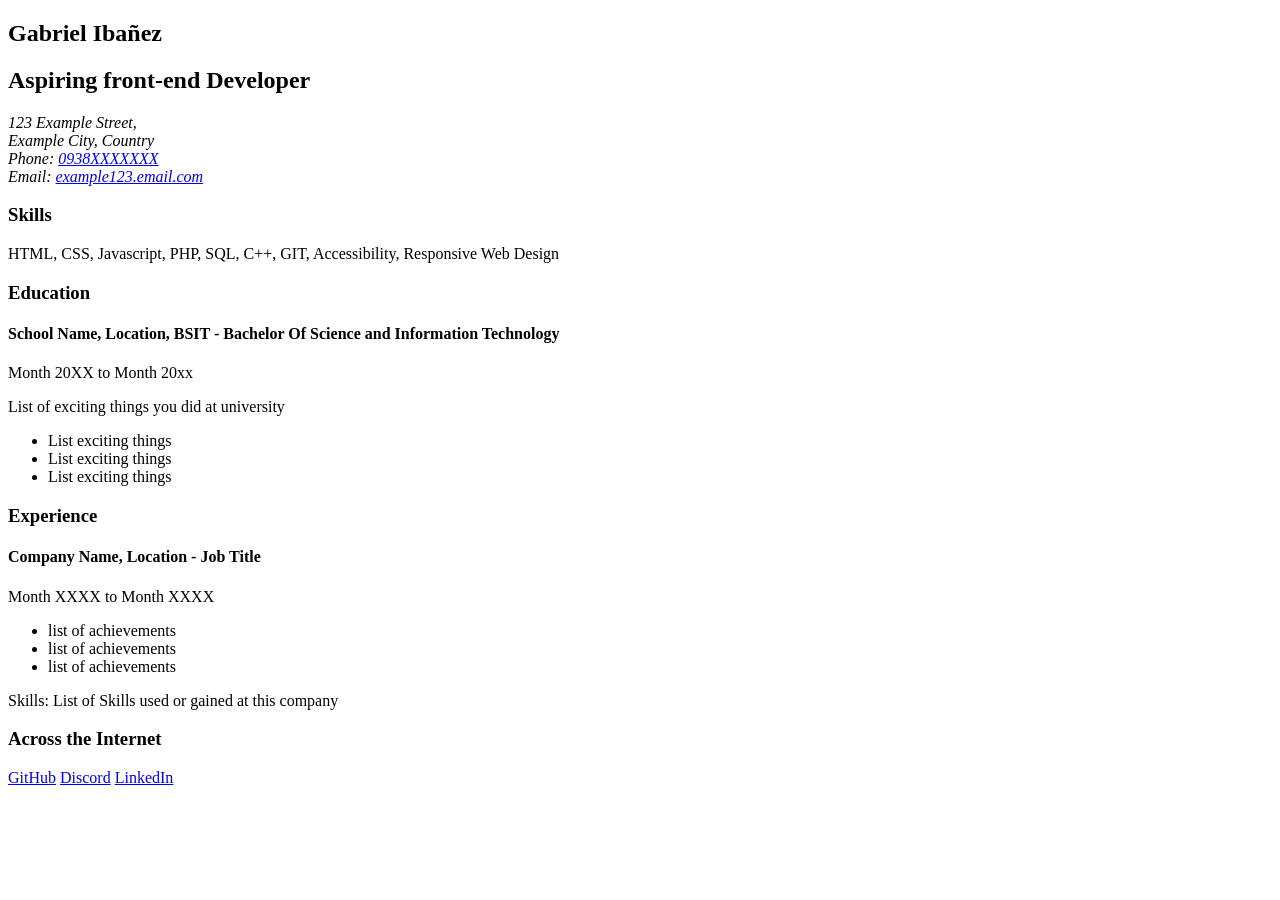
<file: front-end-projects/01-single-page-cv/index.html>
<!DOCTYPE html>
<html lang="en">
<head>
    <title>Gabriel Ibañez</title>
    <meta charset="UTF-8">
    <meta name="viewport" content="width=device-width, initial-scale=1.0">
    <!-- SEO Meta tags -->
    <meta name="description" content="single-page-cv of Gabriel Ibañez">
    <meta name="keywords" content="HTML, Single Page CV, Resume, Web Development">
    <meta name="author" content="Gabriel Ibañez, aspiring front-end Developer">
    <!-- Open Graph (OG) Tags -->
    <meta property="og:title" content="Gabriel Ibañez Curriculum Vitae">
    <meta property="og:description" content="to learn how create a structured, single page cv only using HTML">
    <meta property="og:type" content="Resume, Portfolio">
    <!-- favicon -->
    <link rel="icon" type="image/png" href="/front-end-projects/01-single-page-cv/favicon/favicon-32x32.png">
</head>
<body>
    <header>
        <section class="authors-info">
            <h1>Gabriel Ibañez</h1>
            <h2>Aspiring front-end Developer</h2>
            <section class="contact-info">
                <address>
                    123 Example Street, <br>
                    Example City, Country <br>
                    Phone: <a href="tel:+0938XXXXXXX">0938XXXXXXX</a><br>
                    Email: <a href="mailto:example123.email.com">example123.email.com</a>
                </address>
            </section>
        </section>
    </header>
    <main>
        <section class="skills">
            <h3>Skills</h3>
            <p>HTML, CSS, Javascript, PHP, SQL, C++, GIT, Accessibility, Responsive Web Design</p>
        </section>
        <section class="education">
            <h3>Education</h3>
            <h4>School Name, Location, BSIT - Bachelor Of Science and Information Technology</h4>
            <p>Month 20XX to Month 20xx</p>
            <section class="list">
                <p>List of exciting things you did at university</p>
                <ul>
                    <li>List exciting things</li>
                    <li>List exciting things</li>
                    <li>List exciting things</li>
                </ul>
            </section>
        </section>
        <section class="experience">
            <h3>Experience</h3>
            <h4>Company Name, Location - Job Title</h4>
            <p>Month XXXX to Month XXXX</p>
            <ul>
                <li>list of achievements</li>
                <li>list of achievements</li>
                <li>list of achievements</li>
            </ul>
            <p>Skills: List of Skills used or gained at this company</p>
        </section>
    </main>
    <footer>
        <section class="social-media-links">
            <h3>Across the Internet</h3>
            <a href="#">GitHub</a>
            <a href="#">Discord</a>
            <a href="#">LinkedIn</a>
        </section>
    </footer>
</body>
</html>
</file>
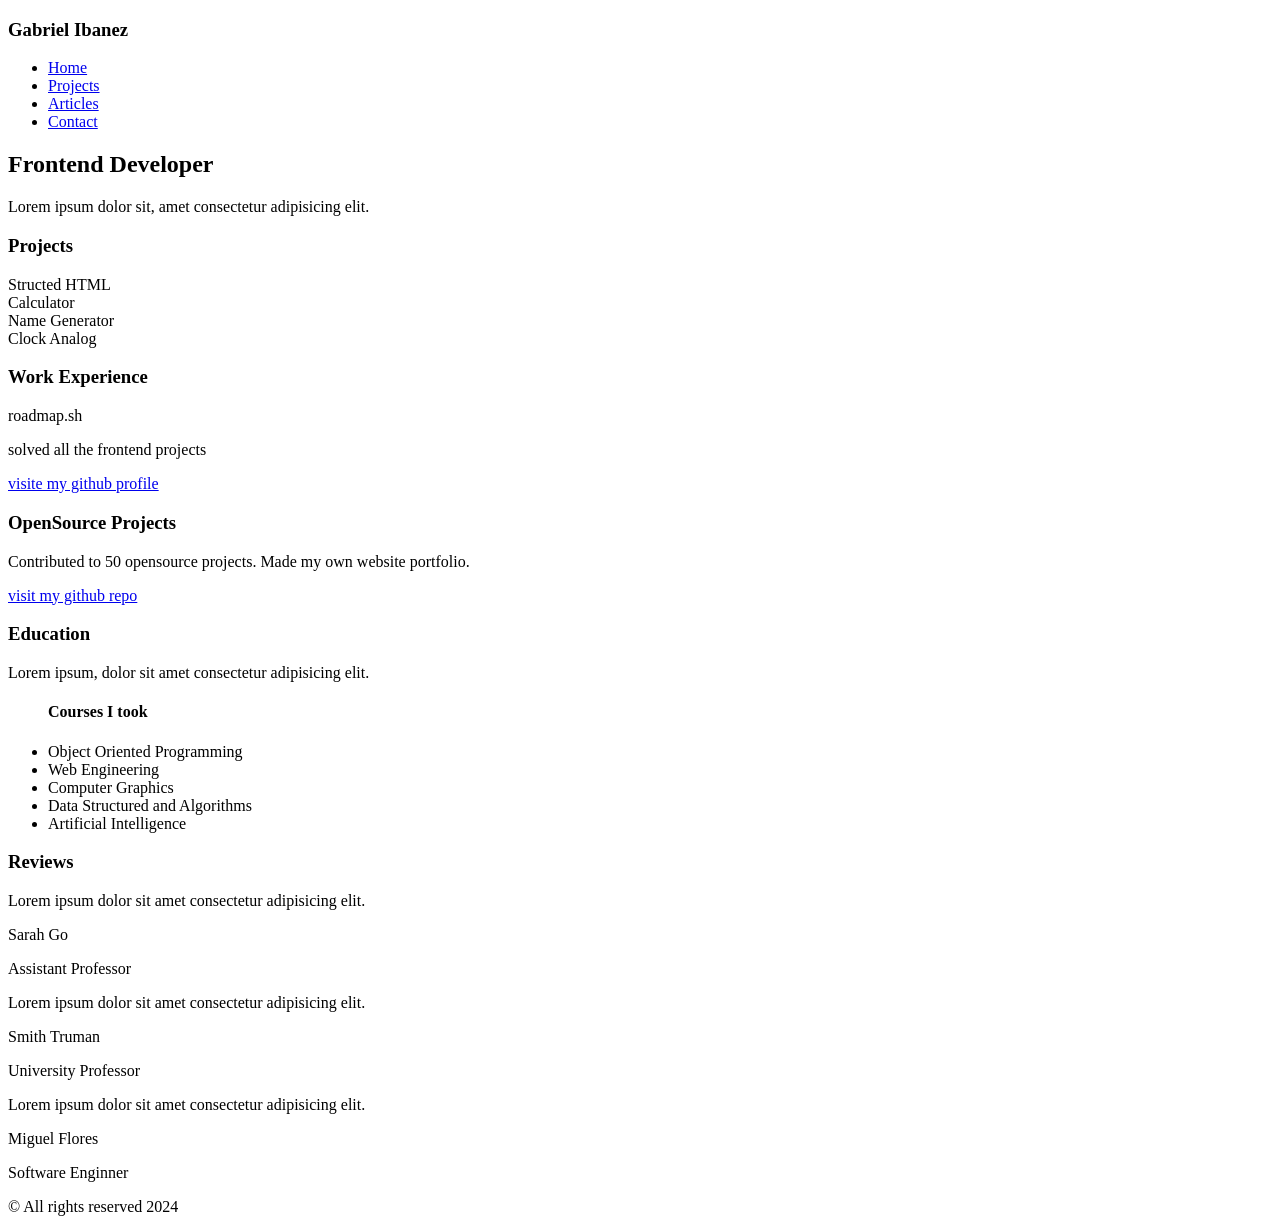
<file: front-end-projects/02-basic-html-website/index.html>
<!DOCTYPE html>
<html lang="en">
<head>
    <meta charset="UTF-8">
    <meta name="viewport" content="width=device-width, initial-scale=1.0">
    <meta name="author" content="Gabriel Ibanez, aspiring frontend developer">
    <meta name="keyword" content="web development, semantic html, structured html">
    <meta name="og:title" content="Gabriel's mock website portfolio">
    <meta name="og:description" content="roadmap.sh mock website project">
    <title>Portfolio</title>
</head>
<body>
    <header>
        <nav>
            <h3>Gabriel Ibanez</h3>
            <ul>
                <li><a href="./index.html">Home</a></li>
                <li><a href="./projects.html">Projects</a></li>
                <li><a href="./articles.html">Articles</a></li>
                <li><a href="./contact.html">Contact</a></li>
            </ul>
        </nav>
    </header>
    <main>
        <section class="hero">
            <h1>Frontend Developer</h1>
            <p>Lorem ipsum dolor sit, amet consectetur adipisicing elit.</p>
        </section>
        <section class="projects">
            <h3>Projects</h3>
            <article>Structed HTML</article>
            <article>Calculator</article>
            <article>Name Generator</article>
            <article>Clock Analog</article>
        </section>
        <section class="experience">
            <section>
                <h3>Work Experience</h3>
                <p>roadmap.sh</p>
                <p>solved all the frontend projects</p>
                <a href="#">visite my github profile</a>
            </section>
            <section>
                <h3>OpenSource Projects</h3>
                <p>Contributed to 50 opensource projects. Made my own website portfolio.</p>
                <a href="#">visit my github repo</a>
            </section>
        </section>
        <section class="education">
            <h3>Education</h3>
            <p>Lorem ipsum, dolor sit amet consectetur adipisicing elit.</p>
            <ul>
                <h4>Courses I took</h4>
                <li>Object Oriented Programming</li>
                <li>Web Engineering</li>
                <li>Computer Graphics</li>
                <li>Data Structured and Algorithms</li>
                <li>Artificial Intelligence</li>
            </ul>
        </section>
    </main>
    <footer>
        <h3>Reviews</h3>
        <section class="responded">
            <section>
                <p>Lorem ipsum dolor sit amet consectetur adipisicing elit.</p>
                <p>Sarah Go</p>
                <p>Assistant Professor</p>
            </section>
            <section>
                <p>Lorem ipsum dolor sit amet consectetur adipisicing elit.</p>
                <p>Smith Truman</p>
                <p>University Professor</p>
            </section>
            <section>
                <p>Lorem ipsum dolor sit amet consectetur adipisicing elit.</p>
                <p>Miguel Flores</p>
                <p>Software Enginner</p>
            </section>
        </section>
        <p>&copy; All rights reserved 2024</p>
    </footer>
</body>
</html>
</file>
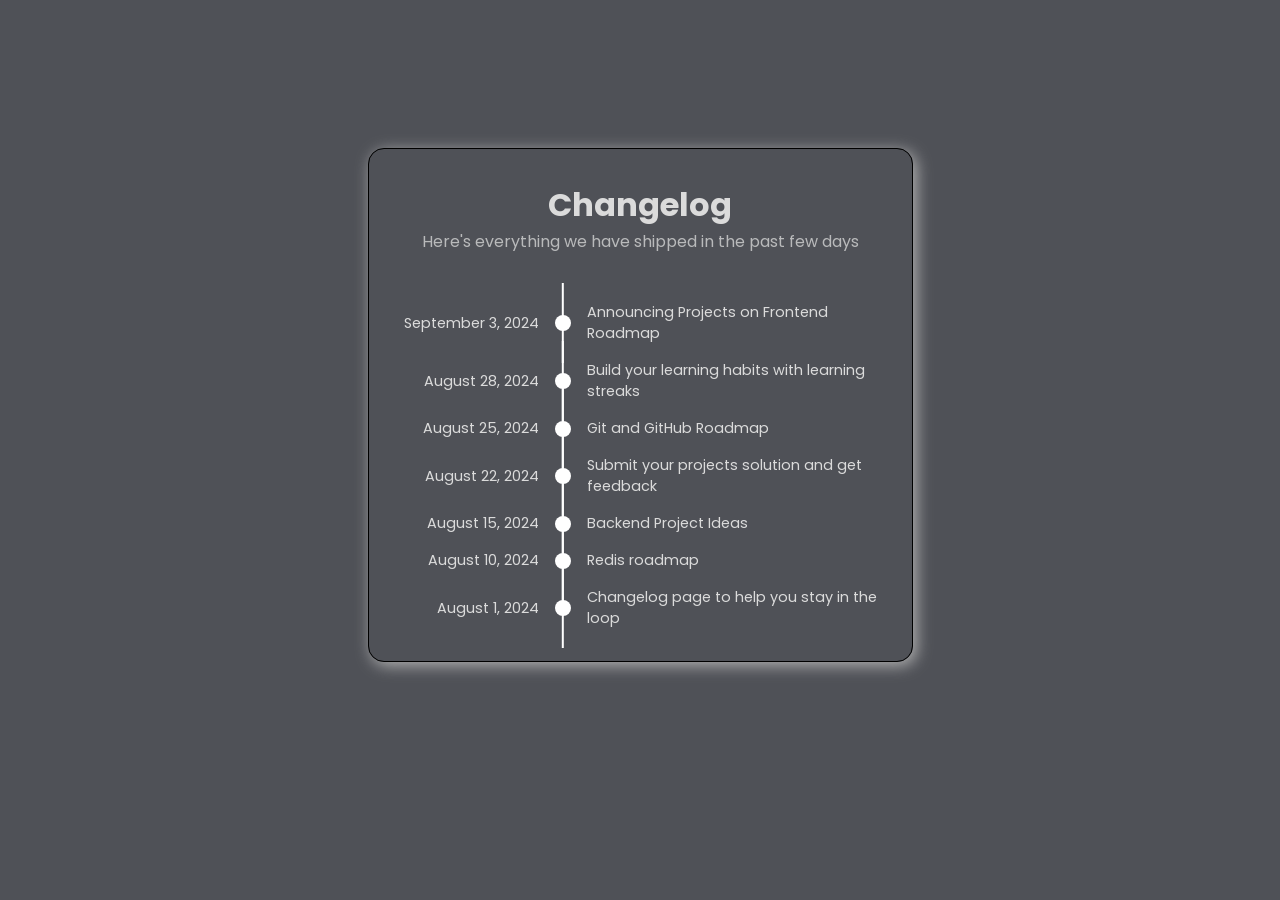
<file: front-end-projects/04-changelog-component/index.html>
<!DOCTYPE html>
<html lang="en">
<head>
    <meta charset="UTF-8">
    <meta name="viewport" content="width=device-width, initial-scale=1.0">
    <link rel="stylesheet" href="style.css">
    <title>Changelog</title>
</head>
<body>
    <div class="changelog-container">
        <div class="introduction">
            <h1>Changelog</h1>
            <p>Here's everything we have shipped in the past few days</p>
        </div>
        <div class="list-timeline">
            <section class="timeline-item">
                <div class="timeline-date">September 3, 2024</div>
                <div class="timeline-dot"></div>
                <div class="timeline-content">Announcing Projects on Frontend Roadmap</div>
            </section>
            <section class="timeline-item">
                <div class="timeline-date">August 28, 2024</div>
                <div class="timeline-dot"></div>
                <div class="timeline-content">Build your learning habits with learning streaks</div>
            </section>
            <section class="timeline-item">
                <div class="timeline-date">August 25, 2024</div>
                <div class="timeline-dot"></div>
                <div class="timeline-content">Git and GitHub Roadmap</div>
            </section>
            <section class="timeline-item">
                <div class="timeline-date">August 22, 2024</div>
                <div class="timeline-dot"></div>
                <div class="timeline-content">Submit your projects solution and get feedback</div>
            </section>
            <section class="timeline-item">
                <div class="timeline-date">August 15, 2024</div>
                <div class="timeline-dot"></div>
                <div class="timeline-content">Backend Project Ideas</div>
            </section>
            <section class="timeline-item">
                <div class="timeline-date">August 10, 2024</div>
                <div class="timeline-dot"></div>
                <div class="timeline-content">Redis roadmap</div>
            </section>
            <section class="timeline-item">
                <div class="timeline-date">August 1, 2024</div>
                <div class="timeline-dot"></div>
                <div class="timeline-content">Changelog page to help you stay in the loop</div>
            </section>
        </div>
    </div>
</body>
</html>
</file>
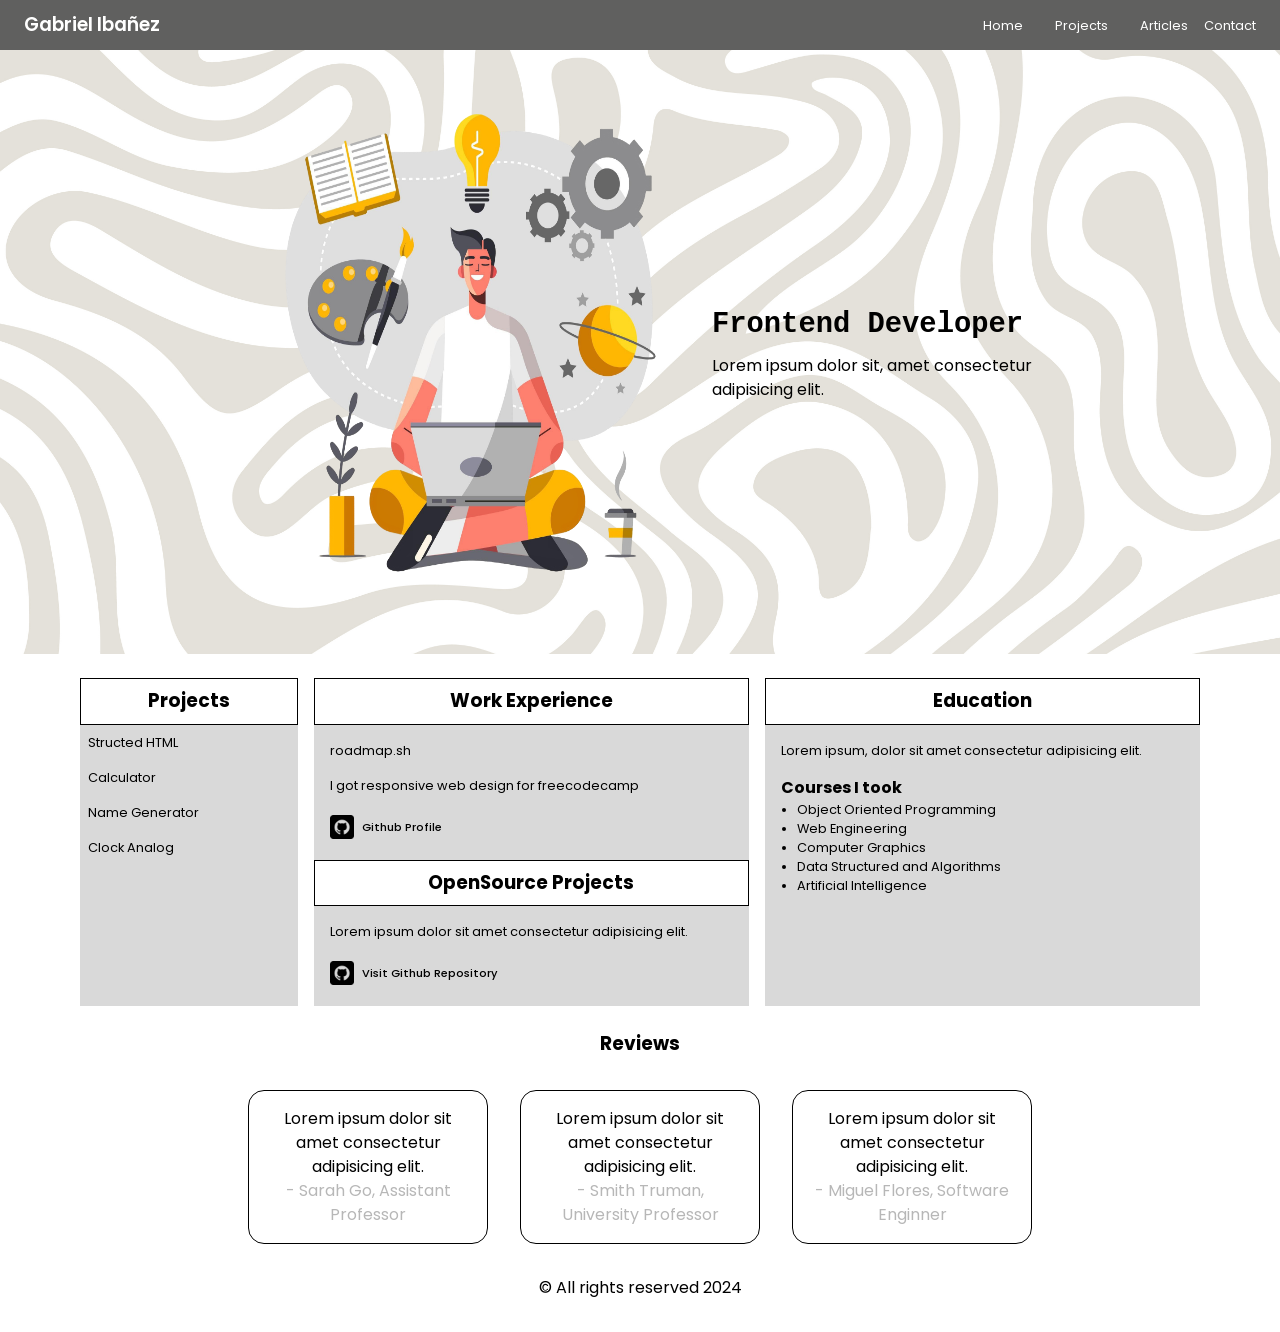
<file: front-end-projects/03-personal-portfolio/pages/index.html>
<!DOCTYPE html>
<html lang="en">
<head>
    <meta charset="UTF-8">
    <meta name="viewport" content="width=device-width, initial-scale=1.0">
    <meta name="author" content="Gabriel Ibañez, aspiring frontend developer">
    <meta name="keyword" content="web development, semantic html, structured html">
    <meta name="og:title" content="Gabriel's mock website portfolio">
    <meta name="og:description" content="roadmap.sh mock website project">
    <link rel="stylesheet" href="../styles/index.css">
    <title>Portfolio</title>
</head>
<body>
    <header>
        <nav>
            <h3>Gabriel Ibañez</h3>
            <ul>
                <li><a href="./index.html">Home</a></li>
                <li><a href="./projects.html">Projects</a></li>
                <li><a href="./articles.html">Articles</a></li>
                <li><a href="./contact.html">Contact</a></li>
            </ul>
        </nav>
    </header>
    <main>
        <section class="hero">
            <img class="hero__img" src="../assets/images/rb_64279.png" alt="#">
            <section class="hero__intro">
                <h1>Frontend Developer</h1>
                <p>Lorem ipsum dolor sit, amet consectetur <br>adipisicing elit.</p>
            </section>
        </section>
        <section class="flex-wrapper">
            <section class="projects">
                <h3>Projects</h3>
                <p>Structed HTML</p>
                <p>Calculator</p>
                <p>Name Generator</p>
                <p>Clock Analog</p>
            </section>
            <section class="experience">
                <h3>Work Experience</h3>
                <section>
                    <p>roadmap.sh</p>
                    <p>I got responsive web design for freecodecamp</p>
                    <section class="github-link">
                        <img src="../assets/images/github.png" alt="logo">
                        <a href="#">Github Profile</a>
                    </section>
                </section>
                <h3>OpenSource Projects</h3>
                <section>
                    <p>Lorem ipsum dolor sit amet consectetur adipisicing elit.</p>
                    <section class="github-link">
                        <img src="../assets/images/github.png" alt="logo">
                        <a href="#">Visit Github Repository</a>
                    </section>
                </section>
            </section>
            <section class="education">
                <h3>Education</h3>
                <section>
                    <p>Lorem ipsum, dolor sit amet consectetur adipisicing elit.</p>
                    <ul>
                        <h4>Courses I took</h4>
                        <li>Object Oriented Programming</li>
                        <li>Web Engineering</li>
                        <li>Computer Graphics</li>
                        <li>Data Structured and Algorithms</li>
                        <li>Artificial Intelligence</li>
                    </ul>
                </section>
            </section>
        </section>
    </main>
    <footer>
        <h3>Reviews</h3>
        <blockquote class="responded">
            <section>
                <p>Lorem ipsum dolor sit amet consectetur adipisicing elit.</p>
                <p class="responder">- Sarah Go, Assistant Professor</p>
            </section>
            <section>
                <p>Lorem ipsum dolor sit amet consectetur adipisicing elit.</p>
                <p class="responder">- Smith Truman, University Professor</p>
            </section>
            <section>
                <p>Lorem ipsum dolor sit amet consectetur adipisicing elit.</p>
                <p class="responder">- Miguel Flores, Software Enginner</p>
            </section>
        </blockquote>
        <p>&copy; All rights reserved 2024</p>
    </footer>
</body>
</html>
</file>
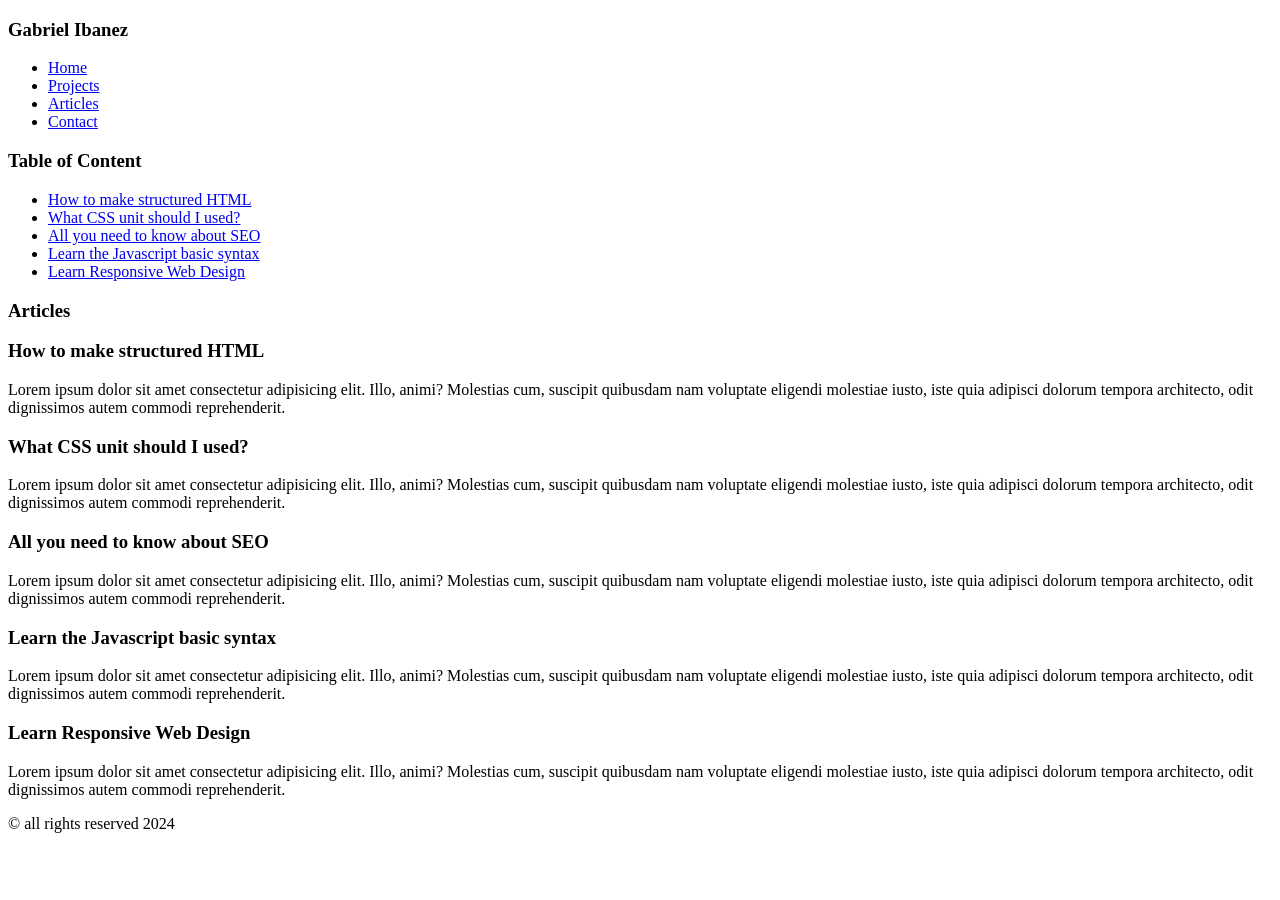
<file: front-end-projects/02-basic-html-website/articles.html>
<!DOCTYPE html>
<html lang="en">
<head>
    <meta charset="UTF-8">
    <meta name="viewport" content="width=device-width, initial-scale=1.0">
    <meta name="keyword" content="frontend projects, roadmap.sh structured html">
    <meta name="author" content="Gabriel Ibanez"> 
    <title>Articles</title>
</head>
<body>
    <header>
        <nav>
            <h3>Gabriel Ibanez</h3>
            <ul>
                <li><a href="./index.html">Home</a></li>
                <li><a href="./projects.html">Projects</a></li>
                <li><a href="./articles.html">Articles</a></li>
                <li><a href="./contact.html">Contact</a></li>
            </ul>
        </nav>
    </header>
    <main>
        <aside>
            <h3>Table of Content</h3>
            <ul>
                <li><a href="#article1">How to make structured HTML</a></li>
                <li><a href="#article2">What CSS unit should I used?</a></li>
                <li><a href="#article3">All you need to know about SEO</a></li>
                <li><a href="#article4">Learn the Javascript basic syntax</a></li>
                <li><a href="#article5">Learn Responsive Web Design</a></li>
            </ul>
        </aside>
        <section>
            <h3>Articles</h3>
            <section id="#article1">
                <h3>How to make structured HTML</h3>
                <p>Lorem ipsum dolor sit amet consectetur adipisicing elit. Illo, animi? Molestias cum, suscipit quibusdam nam voluptate eligendi molestiae iusto, iste quia adipisci dolorum tempora architecto, odit dignissimos autem commodi reprehenderit.</p>
            </section>
            <section id="#article2">
                <h3>What CSS unit should I used?</h3>
                <p>Lorem ipsum dolor sit amet consectetur adipisicing elit. Illo, animi? Molestias cum, suscipit quibusdam nam voluptate eligendi molestiae iusto, iste quia adipisci dolorum tempora architecto, odit dignissimos autem commodi reprehenderit.</p>
            </section>
            <section id="#article3">
                <h3>All you need to know about SEO</h3>
                <p>Lorem ipsum dolor sit amet consectetur adipisicing elit. Illo, animi? Molestias cum, suscipit quibusdam nam voluptate eligendi molestiae iusto, iste quia adipisci dolorum tempora architecto, odit dignissimos autem commodi reprehenderit.</p>
            </section>
            <section id="#article4">
                <h3>Learn the Javascript basic syntax</h3>
                <p>Lorem ipsum dolor sit amet consectetur adipisicing elit. Illo, animi? Molestias cum, suscipit quibusdam nam voluptate eligendi molestiae iusto, iste quia adipisci dolorum tempora architecto, odit dignissimos autem commodi reprehenderit.</p>
            </section>
            <section id="#article5">
                <h3>Learn Responsive Web Design</h3>
                <p>Lorem ipsum dolor sit amet consectetur adipisicing elit. Illo, animi? Molestias cum, suscipit quibusdam nam voluptate eligendi molestiae iusto, iste quia adipisci dolorum tempora architecto, odit dignissimos autem commodi reprehenderit.</p>
            </section>
        </section>
    </main>
    <footer>
        <p>&copy; all rights reserved 2024</p>
    </footer>
</body>
</html>
</file>
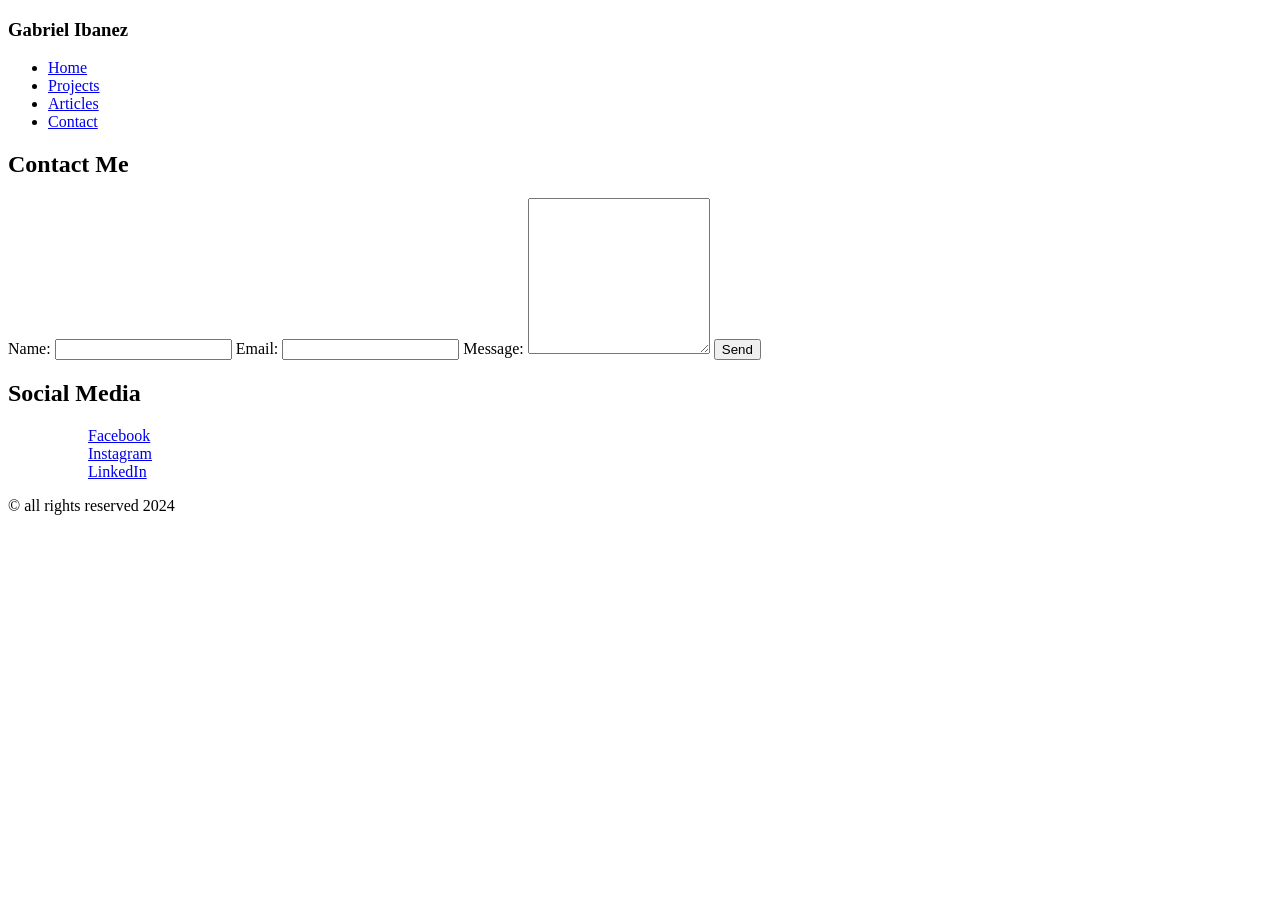
<file: front-end-projects/02-basic-html-website/contact.html>
<!DOCTYPE html>
<html lang="en">
<head>
    <meta charset="UTF-8">
    <meta name="viewport" content="width=device-width, initial-scale=1.0">
    <meta name="keyword" content="frontend projects, roadmap.sh structured html">
    <meta name="author" content="Gabriel Ibanez"> 
    <title>Contact</title>
</head>
<body>
    <header>
        <nav>
            <h3>Gabriel Ibanez</h3>
            <ul>
                <li><a href="./index.html">Home</a></li>
                <li><a href="./projects.html">Projects</a></li>
                <li><a href="./articles.html">Articles</a></li>
                <li><a href="./contact.html">Contact</a></li>
            </ul>
        </nav>
    </header>
    <main>
        <section>
            <h2>Contact Me</h2>
            <form action="#" method="POST">
                <label for="name">Name:</label>
                <input type="text" id="name" name="name" required>
                <label for="email">Email:</label>
                <input type="email" id="email" name="email" required>
                <label for="message">Message:</label>
                <textarea id="message" name="message" rows="10" required></textarea>
                <button type="submit">Send</button>
              </form>
        </section>
        <aside>
            <h2>Social Media</h2>
            <ul>
                <ul><a href="#">Facebook</a></ul>
                <ul><a href="#">Instagram</a></ul>
                <ul><a href="#">LinkedIn</a></ul>
            </ul>
        </aside>
    </main>
    <footer>
        <p>&copy; all rights reserved 2024</p>
    </footer>
</body>
</html>
</file>
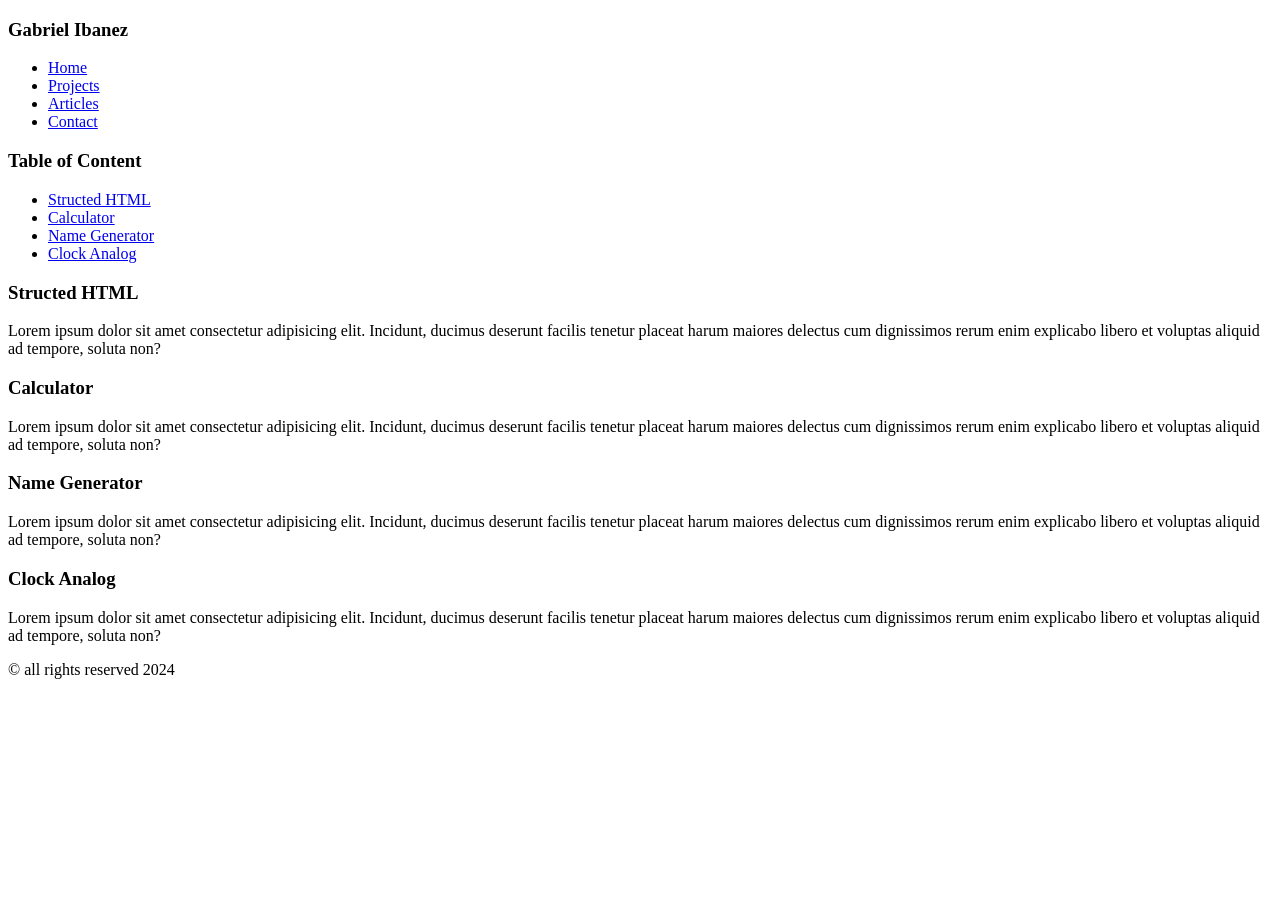
<file: front-end-projects/02-basic-html-website/projects.html>
<!DOCTYPE html>
<html lang="en">
<head>
    <meta charset="UTF-8">
    <meta name="viewport" content="width=device-width, initial-scale=1.0">
    <meta name="keyword" content="frontend projects, roadmap.sh structured html">
    <meta name="author" content="Gabriel Ibanez"> 
    <title>Projects</title>
</head>
<body>
    <header>
        <nav>
            <h3>Gabriel Ibanez</h3>
            <ul>
                <li><a href="./index.html">Home</a></li>
                <li><a href="./projects.html">Projects</a></li>
                <li><a href="./articles.html">Articles</a></li>
                <li><a href="./contact.html">Contact</a></li>
            </ul>
        </nav>
    </header>
    <main>
        <aside>
            <h3>Table of Content</h3>
            <ul>
                <li><a href="#project1">Structed HTML</a></li>
                <li><a href="#project2">Calculator</a></li>
                <li><a href="#project3">Name Generator</a></li>
                <li><a href="#project4">Clock Analog</a></li>
            </ul>
        </aside>
        <section class="projects">
                <section id="project1"> 
                    <h3>Structed HTML</h3>
                    <p>Lorem ipsum dolor sit amet consectetur adipisicing elit. Incidunt, ducimus deserunt facilis tenetur placeat harum maiores delectus cum dignissimos rerum enim explicabo libero et voluptas aliquid ad tempore, soluta non?</p>
                </section>
                <section id="project2">
                    <h3>Calculator</h3>
                    <p>Lorem ipsum dolor sit amet consectetur adipisicing elit. Incidunt, ducimus deserunt facilis tenetur placeat harum maiores delectus cum dignissimos rerum enim explicabo libero et voluptas aliquid ad tempore, soluta non?</p>
                </section id="project3">
                    <h3>Name Generator</h3>
                    <p>Lorem ipsum dolor sit amet consectetur adipisicing elit. Incidunt, ducimus deserunt facilis tenetur placeat harum maiores delectus cum dignissimos rerum enim explicabo libero et voluptas aliquid ad tempore, soluta non?</p>
                </section>
                <section id="project4">
                    <h3>Clock Analog</h3>
                    <p>Lorem ipsum dolor sit amet consectetur adipisicing elit. Incidunt, ducimus deserunt facilis tenetur placeat harum maiores delectus cum dignissimos rerum enim explicabo libero et voluptas aliquid ad tempore, soluta non?</p>
                </section>
        </section>
    </main>
    <footer>
        <p>&copy; all rights reserved 2024</p>
    </footer>
</body>
</html>
</file>
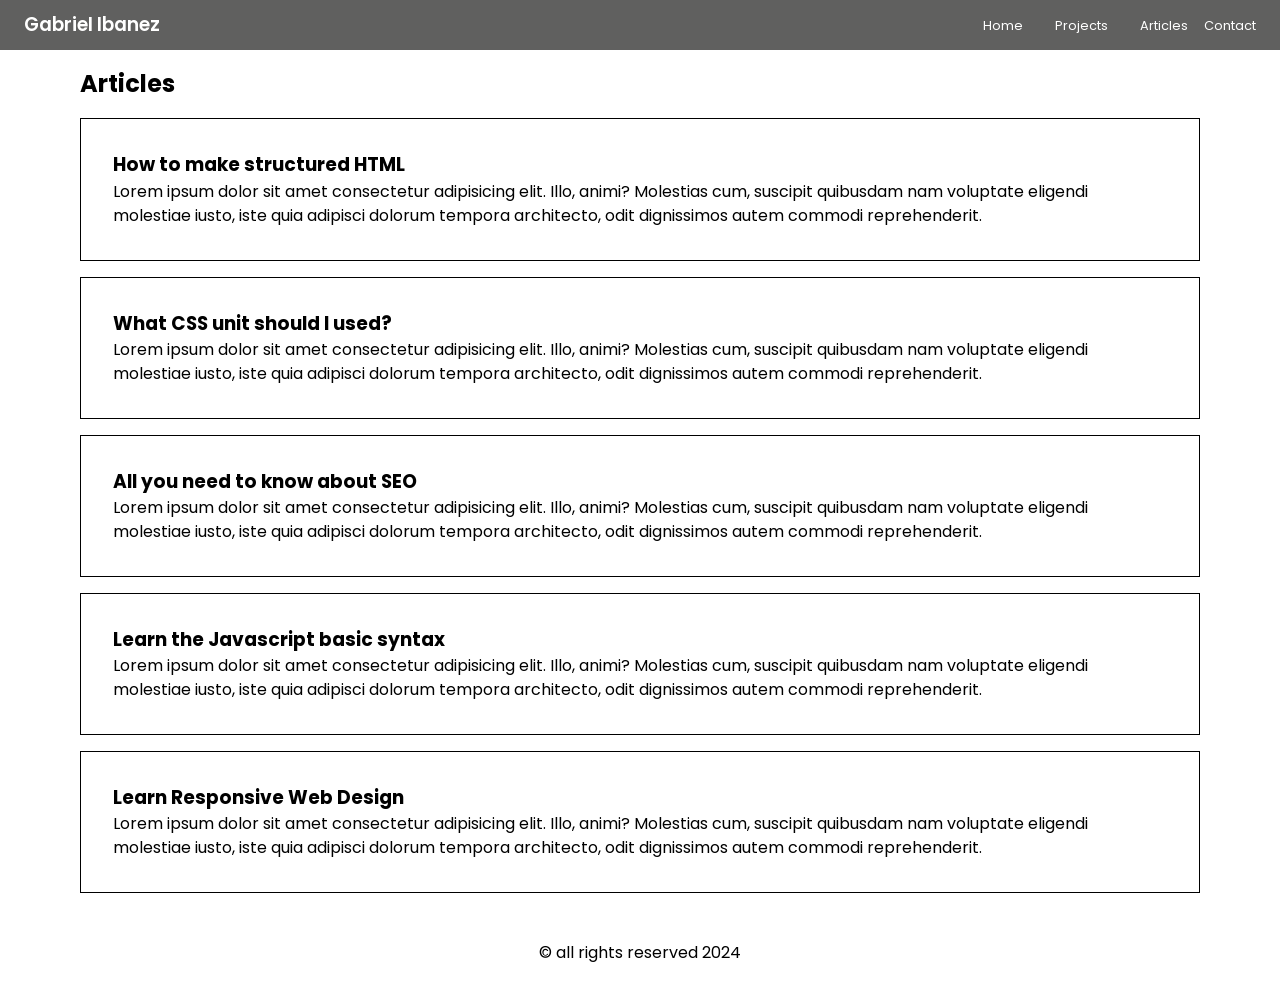
<file: front-end-projects/03-personal-portfolio/pages/articles.html>
<!DOCTYPE html>
<html lang="en">
<head>
    <meta charset="UTF-8">
    <meta name="viewport" content="width=device-width, initial-scale=1.0">
    <meta name="keyword" content="frontend projects, roadmap.sh structured html">
    <meta name="author" content="Gabriel Ibañez"> 
    <link rel="stylesheet" href="../styles/index.css">
    <title>Articles</title>
</head>
<body>
    <header>
        <nav>
            <h3>Gabriel Ibanez</h3>
            <ul>
                <li><a href="./index.html">Home</a></li>
                <li><a href="./projects.html">Projects</a></li>
                <li><a href="./articles.html">Articles</a></li>
                <li><a href="./contact.html">Contact</a></li>
            </ul>
        </nav>
    </header>
    <main>
        <section class="articles">
            <h2>Articles</h2>
            <section class="articles-list">
                <h3>How to make structured HTML</h3>
                <p>Lorem ipsum dolor sit amet consectetur adipisicing elit. Illo, animi? Molestias cum, suscipit quibusdam nam voluptate eligendi molestiae iusto, iste quia adipisci dolorum tempora architecto, odit dignissimos autem commodi reprehenderit.</p>
            </section>
            <section class="articles-list">
                <h3>What CSS unit should I used?</h3>
                <p>Lorem ipsum dolor sit amet consectetur adipisicing elit. Illo, animi? Molestias cum, suscipit quibusdam nam voluptate eligendi molestiae iusto, iste quia adipisci dolorum tempora architecto, odit dignissimos autem commodi reprehenderit.</p>
            </section>
            <section class="articles-list">
                <h3>All you need to know about SEO</h3>
                <p>Lorem ipsum dolor sit amet consectetur adipisicing elit. Illo, animi? Molestias cum, suscipit quibusdam nam voluptate eligendi molestiae iusto, iste quia adipisci dolorum tempora architecto, odit dignissimos autem commodi reprehenderit.</p>
            </section>
            <section class="articles-list">
                <h3>Learn the Javascript basic syntax</h3>
                <p>Lorem ipsum dolor sit amet consectetur adipisicing elit. Illo, animi? Molestias cum, suscipit quibusdam nam voluptate eligendi molestiae iusto, iste quia adipisci dolorum tempora architecto, odit dignissimos autem commodi reprehenderit.</p>
            </section>
            <section class="articles-list">
                <h3>Learn Responsive Web Design</h3>
                <p>Lorem ipsum dolor sit amet consectetur adipisicing elit. Illo, animi? Molestias cum, suscipit quibusdam nam voluptate eligendi molestiae iusto, iste quia adipisci dolorum tempora architecto, odit dignissimos autem commodi reprehenderit.</p>
            </section>
        </section>
    </main>
    <footer>
        <p>&copy; all rights reserved 2024</p>
    </footer>
</body>
</html>
</file>
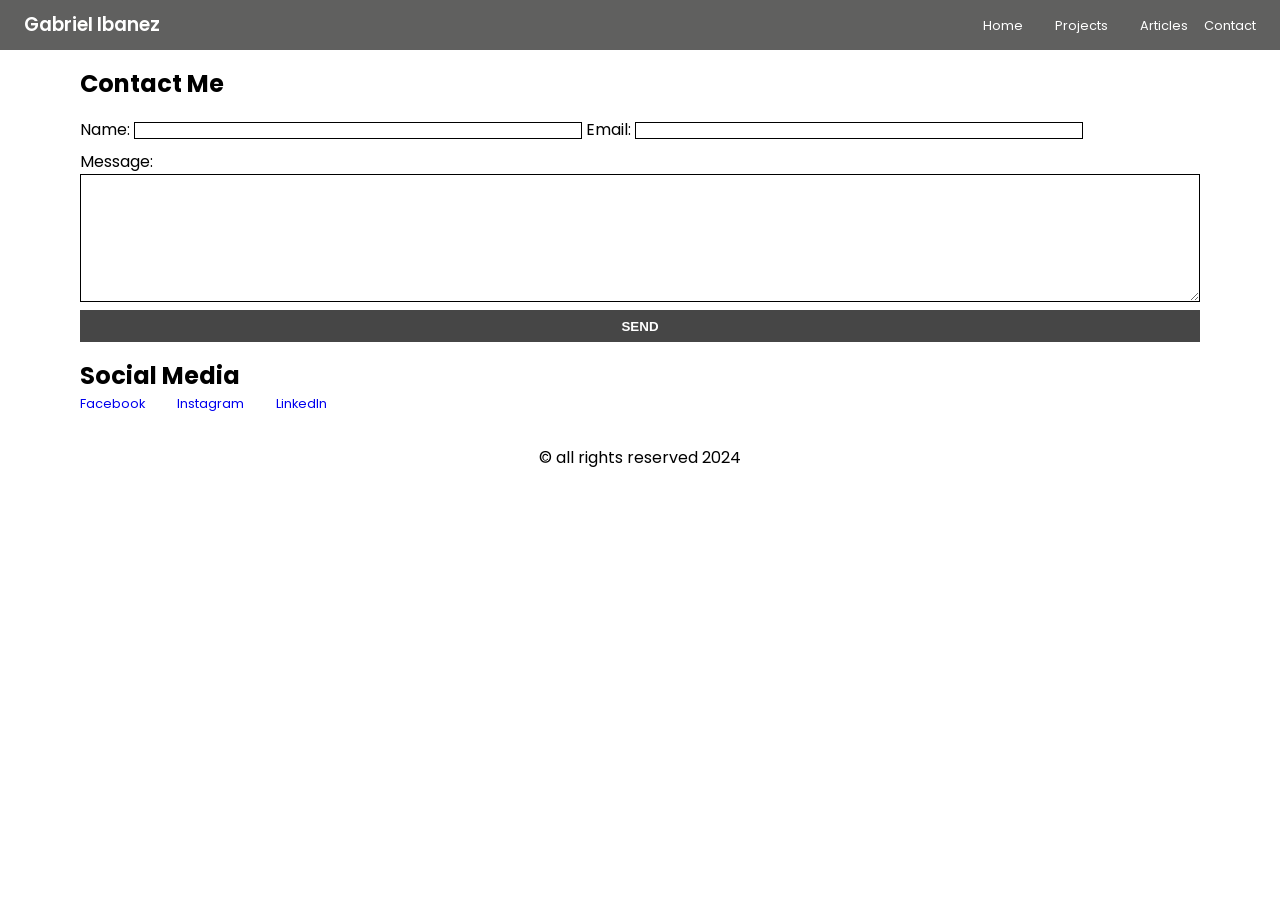
<file: front-end-projects/03-personal-portfolio/pages/contact.html>
<!DOCTYPE html>
<html lang="en">
<head>
    <meta charset="UTF-8">
    <meta name="viewport" content="width=device-width, initial-scale=1.0">
    <meta name="keyword" content="frontend projects, roadmap.sh structured html">
    <link rel="stylesheet" href="../styles/index.css">
    <meta name="author" content="Gabriel Ibañez"> 
    <title>Contact</title>
</head>
<body>
    <header>
        <nav>
            <h3>Gabriel Ibanez</h3>
            <ul>
                <li><a href="./index.html">Home</a></li>
                <li><a href="./projects.html">Projects</a></li>
                <li><a href="./articles.html">Articles</a></li>
                <li><a href="./contact.html">Contact</a></li>
            </ul>
        </nav>
    </header>
    <main>
        <section class="contact-form">
            <h2>Contact Me</h2>
            <form action="#" method="POST">
                <label for="name">Name:</label>
                <input type="text" id="name" name="name" required>
                <label for="email">Email:</label>
                <input type="email" id="email" name="email" required>
                <fieldset>
                    <label for="message">Message:</label>
                    <textarea id="message" name="message" rows="10" required></textarea>
                </fieldset>
                <button type="submit">Send</button>
              </form>
        </section>
        <aside>
            <h2>Social Media</h2>
            <ul class="contact-list">
                <li><a href="#">Facebook</a></li>
                <li><a href="#">Instagram</a></li>
                <li><a href="#">LinkedIn</a></li>
            </ul>
        </aside>
    </main>
    <footer>
        <p>&copy; all rights reserved 2024</p>
    </footer>
</body>
</html>
</file>
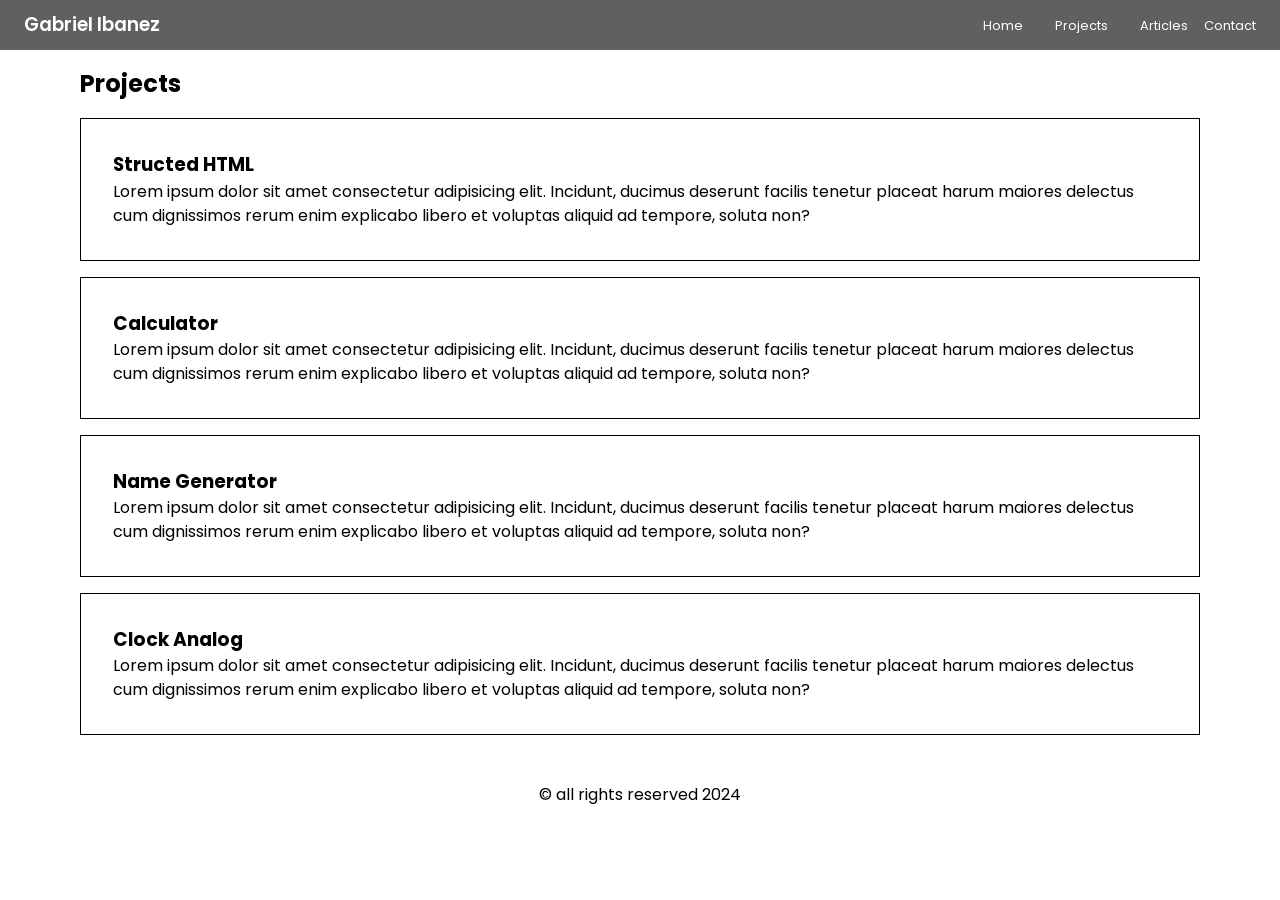
<file: front-end-projects/03-personal-portfolio/pages/projects.html>
<!DOCTYPE html>
<html lang="en">
<head>
    <meta charset="UTF-8">
    <meta name="viewport" content="width=device-width, initial-scale=1.0">
    <meta name="keyword" content="frontend projects, roadmap.sh structured html">
    <link rel="stylesheet" href="../styles/index.css">
    <meta name="author" content="Gabriel Ibañez"> 
    <title>Projects</title>
</head>
<body>
    <header>
        <nav>
            <h3>Gabriel Ibanez</h3>
            <ul>
                <li><a href="./index.html">Home</a></li>
                <li><a href="./projects.html">Projects</a></li>
                <li><a href="./articles.html">Articles</a></li>
                <li><a href="./contact.html">Contact</a></li>
            </ul>
        </nav>
    </header>
    <main class="pages">
        <section class="projects">
            <h2>Projects</h2>
                <section class="project-list"> 
                    <h3>Structed HTML</h3>
                    <p>Lorem ipsum dolor sit amet consectetur adipisicing elit. Incidunt, ducimus deserunt facilis tenetur placeat harum maiores delectus cum dignissimos rerum enim explicabo libero et voluptas aliquid ad tempore, soluta non?</p>
                </section>
                <section class="project-list">
                    <h3>Calculator</h3>
                    <p>Lorem ipsum dolor sit amet consectetur adipisicing elit. Incidunt, ducimus deserunt facilis tenetur placeat harum maiores delectus cum dignissimos rerum enim explicabo libero et voluptas aliquid ad tempore, soluta non?</p>
                </section>
                <section class="project-list">
                    <h3>Name Generator</h3>
                    <p>Lorem ipsum dolor sit amet consectetur adipisicing elit. Incidunt, ducimus deserunt facilis tenetur placeat harum maiores delectus cum dignissimos rerum enim explicabo libero et voluptas aliquid ad tempore, soluta non?</p>
                </section>
                <section class="project-list">
                    <h3>Clock Analog</h3>
                    <p>Lorem ipsum dolor sit amet consectetur adipisicing elit. Incidunt, ducimus deserunt facilis tenetur placeat harum maiores delectus cum dignissimos rerum enim explicabo libero et voluptas aliquid ad tempore, soluta non?</p>
                </section>
        </section>
    </main>
    <footer>
        <p>&copy; all rights reserved 2024</p>
    </footer>
</body>
</html>
</file>
<file: front-end-projects/04-changelog-component/style.css>
@import url('https://fonts.googleapis.com/css2?family=Inter:ital,opsz,wght@0,14..32,100..900;1,14..32,100..900&family=Poppins:ital,wght@0,100;0,200;0,300;0,400;0,500;0,600;0,700;0,800;0,900;1,100;1,200;1,300;1,400;1,500;1,600;1,700;1,800;1,900&display=swap');
* {
    margin: 0;
    border: 0;
    padding: 0;
    box-sizing: border-box;
    font-family: 'poppins';
}
body {
    height: 90vh;
    display: flex;
    justify-content: center;
    align-items: center;
    background-color: rgb(79, 81, 87);
    color: rgb(219, 219, 219);
}
.changelog-container {
    text-align: center;
    padding: 1rem;
    border: 1px solid black;
    border-radius: 1rem;
    box-shadow: .2rem .2rem 1rem #b4b4b4;
}
.introduction {
    padding: 1rem 0 2rem 0;
}
.introduction p {
    color: rgb(185, 186, 187);
}
.list-timeline {
    text-align: center;
    font-size: .9rem;
}
.timeline-item {
    display: flex;
    align-items: center;
    justify-content: space-between;
    margin: 1rem 0;
}
.timeline-date {
    flex: 1;
    text-align: right;
    padding-right: 1rem;
}
.timeline-dot {
    height: 1rem;
    width: 1rem;
    background-color: #fff;
    border-radius: 50%;
    position: relative;
}
.timeline-dot::before {
    content: '';
    position: absolute;
    top: 50%;
    left: 50%;
    transform: translate(-50%, -50%);
    width: .15rem;
    height: 5rem;
    background-color: #fff;
}
.timeline-content {
    flex: 2;
    text-align: left;
    padding-left: 1rem;
}
</file>
<file: front-end-projects/03-personal-portfolio/styles/index.css>
@import url('https://fonts.googleapis.com/css2?family=Poppins:ital,wght@0,100;0,200;0,300;0,400;0,500;0,600;0,700;0,800;0,900;1,100;1,200;1,300;1,400;1,500;1,600;1,700;1,800;1,900&display=swap');
* {
    margin: 0;
    border: 0;
    padding: 0;
    box-sizing: border-box;
}
body {
    line-height: 1.5;
    font-family: 'poppins';
}
nav {
    display: flex;
    justify-content: space-between;
    align-items: center;
    background-color: #60605f;
    padding: .7rem 1.5rem; 
}
nav h3 {
    color: white;
    font-weight: 600;
}
nav ul {
    display: flex;
    list-style: none;
}
nav li:not(:last-child) {
    margin: 0 1rem;
}
nav a {
    text-decoration: none;
    color: white;
}
.hero {
    display: flex;
    justify-content: center;
    align-items: center;
    height: 100%;
    padding: 2rem 0;
    background-image: url(../assets/images/background/abstract_pattern_design_background_2007.jpg);
    background-position: center;
    background-size: cover;
}
.hero__img {
    height: 60vh;
    width: 35vw;
}
.hero__intro {
    margin-left: 1rem;
}
.hero__intro h1 {
    font-family: monospace;
    padding-bottom: .5rem;
    font-size: 1.8rem;
}
.flex-wrapper {
    line-height: 1.5;
    display: grid;
    grid-template-columns: 1fr 2fr 2fr;
    gap: 1rem;
    margin: 1.5rem 5rem;
}
.flex-wrapper section {
    background-color: #d9d9d9;
}
.flex-wrapper section > *:not(img) {
    padding: .5rem;
}
.flex-wrapper h3 {
    border: 1px solid black;
    text-align: center;
    background-color: white;
}
.flex-wrapper p, li, a{
    font-size: .8rem;
}
.flex-wrapper li {
    margin-left: 1rem;
}
.github-link {
    display: flex;
    align-items: center;
}
.github-link img {
    height: 1.5rem;
    width: 1.5rem;
}
.github-link a {
    color: black;
    font-size: .7rem;
    font-weight: 500;
    text-decoration: none;
}
footer {
    display: flex;
    flex-direction: column;
    align-items: center;
}
footer blockquote {
    display: flex;
}
blockquote > section {
    text-align: center;
    border: 1px solid black;
    width: 15rem;
    margin: 1rem;
    padding: 1rem;
    border-radius: 1rem;
    transition: translateY ease-in-out .3s;
    transform: translateY(1rem);
}
.responder {
    float: right;
    color: rgb(183, 183, 183);
}
footer > p {
    margin: 2rem 0;
}
/* projects */
main h2 {
    margin-left: 5rem;
    margin-top: 1rem;
}
.project-list, .articles-list {
    margin: 1rem 5rem;
    padding: 2rem;
    border: 1px solid black;
}
form {
    margin: 1rem 5rem;
}
#name, #email {
    width: 40%;
}
input, textarea {
    border: 1px solid black;
}
textarea {
    height: 8rem;
}
fieldset {
    margin-top: .5rem;
    display: flex;
    flex-direction: column;
}
button {
    margin-top: .5rem;
    height: 2rem;
    width: 100%;
    background-color: #464646;
    color: white;
    text-transform: uppercase;
    font-weight: 600;
}
.contact-list {
    display: flex;
    margin-left: 5rem;
    list-style: none;
}
.contact-list li {
    margin-right: 2rem;
}
.contact-list a {
    text-decoration: none;
}
</file>
